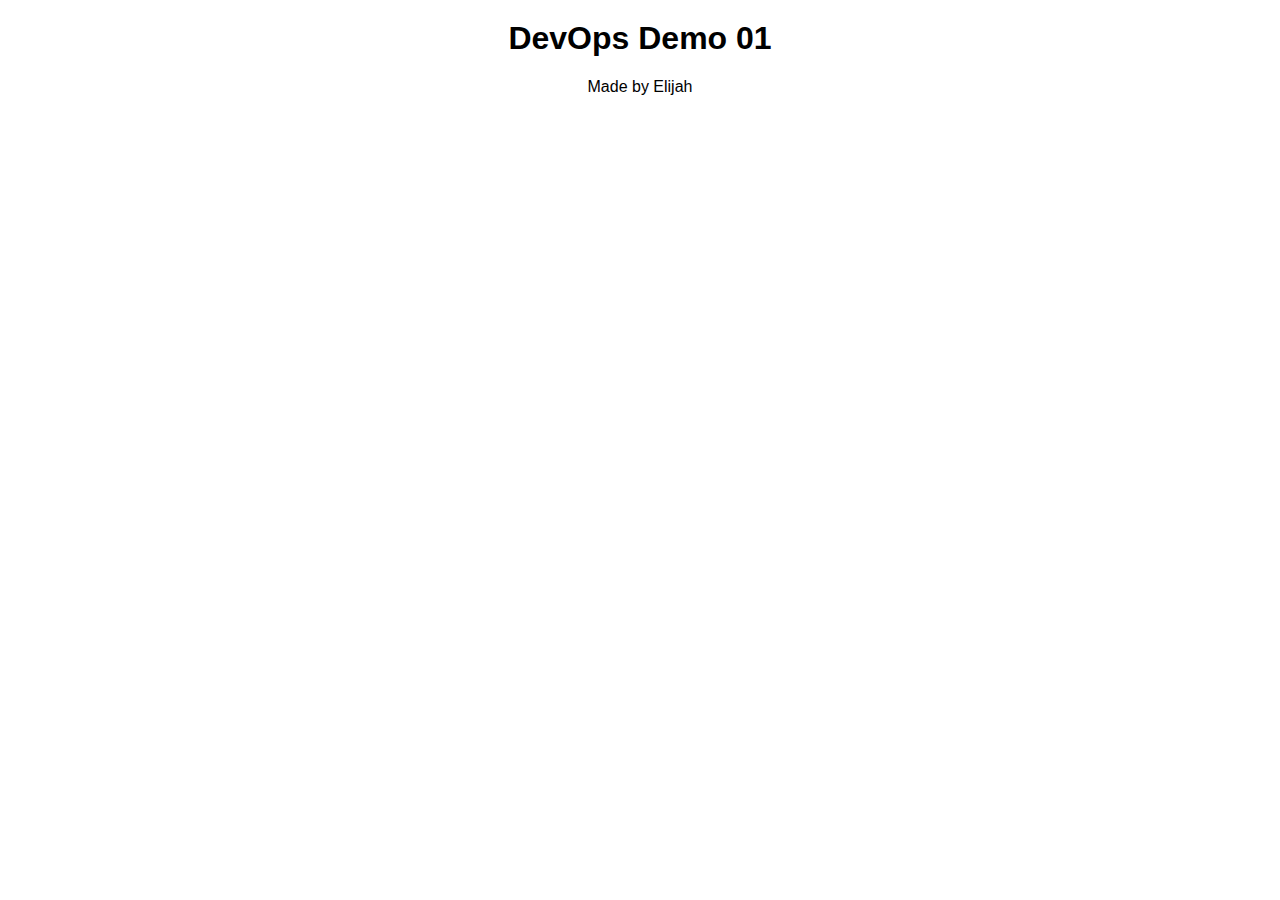
<file: LESSON-01/index.html>
<html>
    <head>
        <title>DeveOps Demo 01</title>
        <link rel="stylesheet" href="style.css">
    </head>
    <body>
        <h1>DevOps Demo 01</h1>
        <p>Made by Elijah</p>
    </body>
</html>
</file>
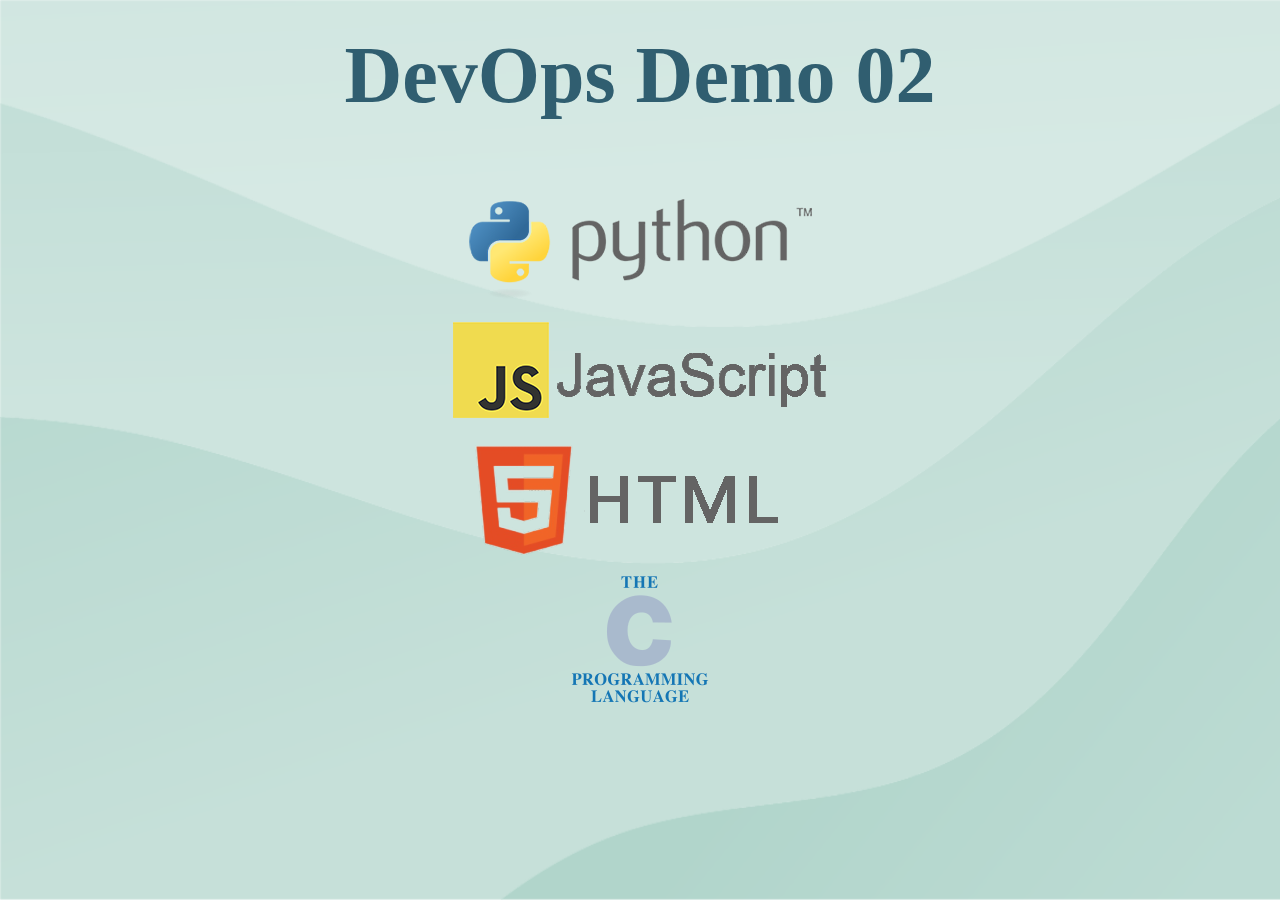
<file: LESSON-02/index.html>
<html>
    <head>
        <title>DevOps Demo 02</title>
        <link rel="stylesheet" href="css/style.css"> </link>
    </head>
    <body>
        <h1>DevOps Demo 02</h1>
        <div class ="menu">
            <a href="python.html">
                <img src="python_logo.png">
            </a>
        </div>
        <div class="menu">
            <a href="javascript.html">
                <img src="javascript_logo.png">
            </a>
        </div>
        <div class="menu">
            <a href="HTML_logo.png">
                <img src="HTML_logo.png">
            </a>
        </div>
        <div class="menu">
            <a href="C program language.png">
                <img src="C program language.png">
            </a>
        </div>
    </body>
</html>
</file>
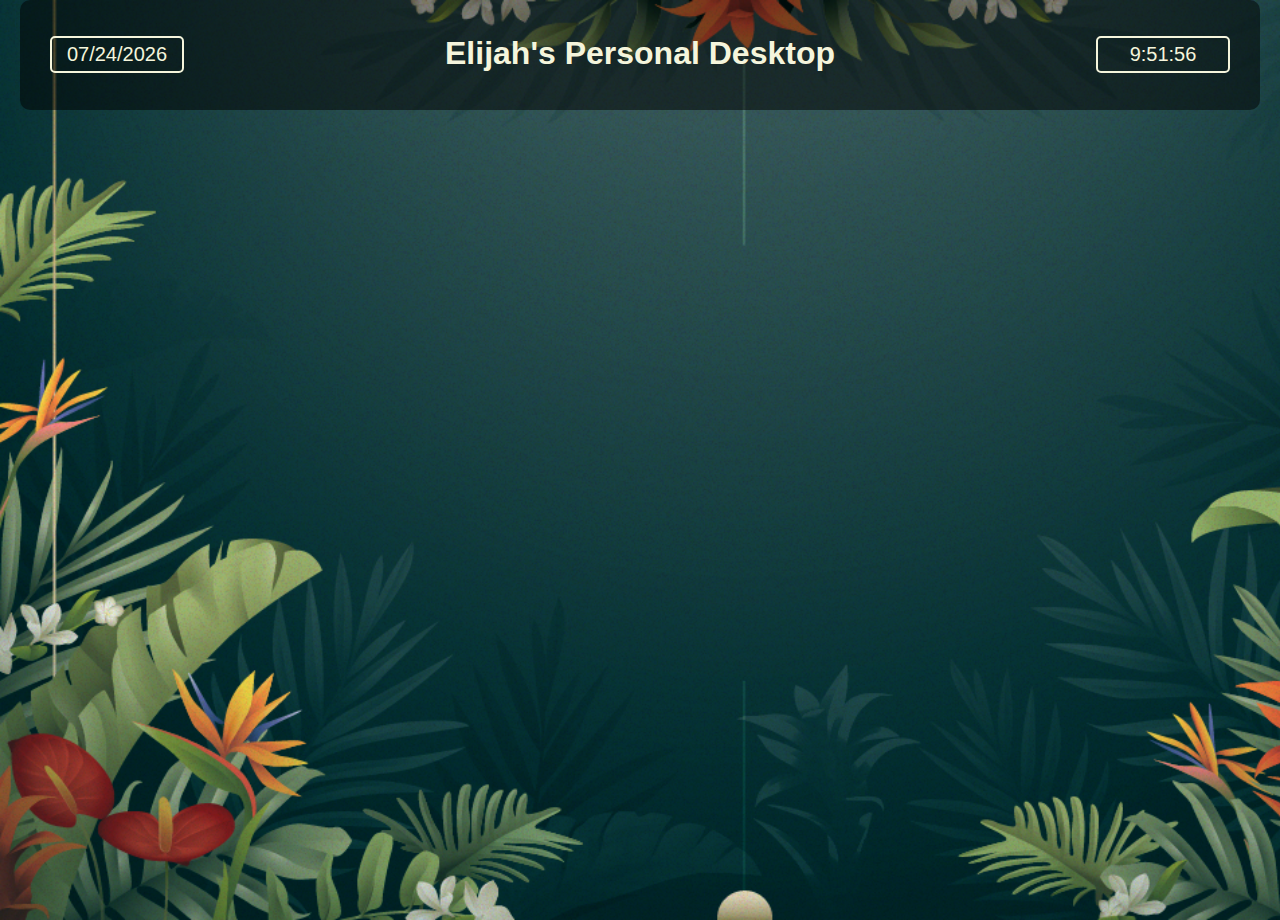
<file: LESSON-11/sun6pm-lesson11/index.html>
<!DOCTYPE html>
<html lang="en">
<head>
    <meta charset="UTF-8">
    <meta name="viewport" content="width=device-width, initial-scale=1.0">
    <title>My Online Desktop</title>
    <link rel="stylesheet" href="style.css">
    <script src="https://ajax.googleapis.com/ajax/libs/jquery/3.5.1/jquery.min.js"></script>
    <script src="scripts.js"></script>
</head>
<body onload="startTime()">
    <div class="container">
        <div class="top">
            <div id="date">Date</div>
            <h1>Elijah's Personal Desktop</h1>
            <div id="clock"></div>
        </div>
        <div class="main">
           
        </div>
    </div>
</body>

<script>
var sp = "/"
var today = new Date()
var dd = today.getDate();
var mm = today.getMonth() +1; //jan is 0
var yyyy = today.getFullYear();

if(dd<10) dd='0'+dd;
if (mm<10) mm='0'+mm;

$("#date").html(mm+sp+dd+sp+yyyy);
</script>
</html>
</file>
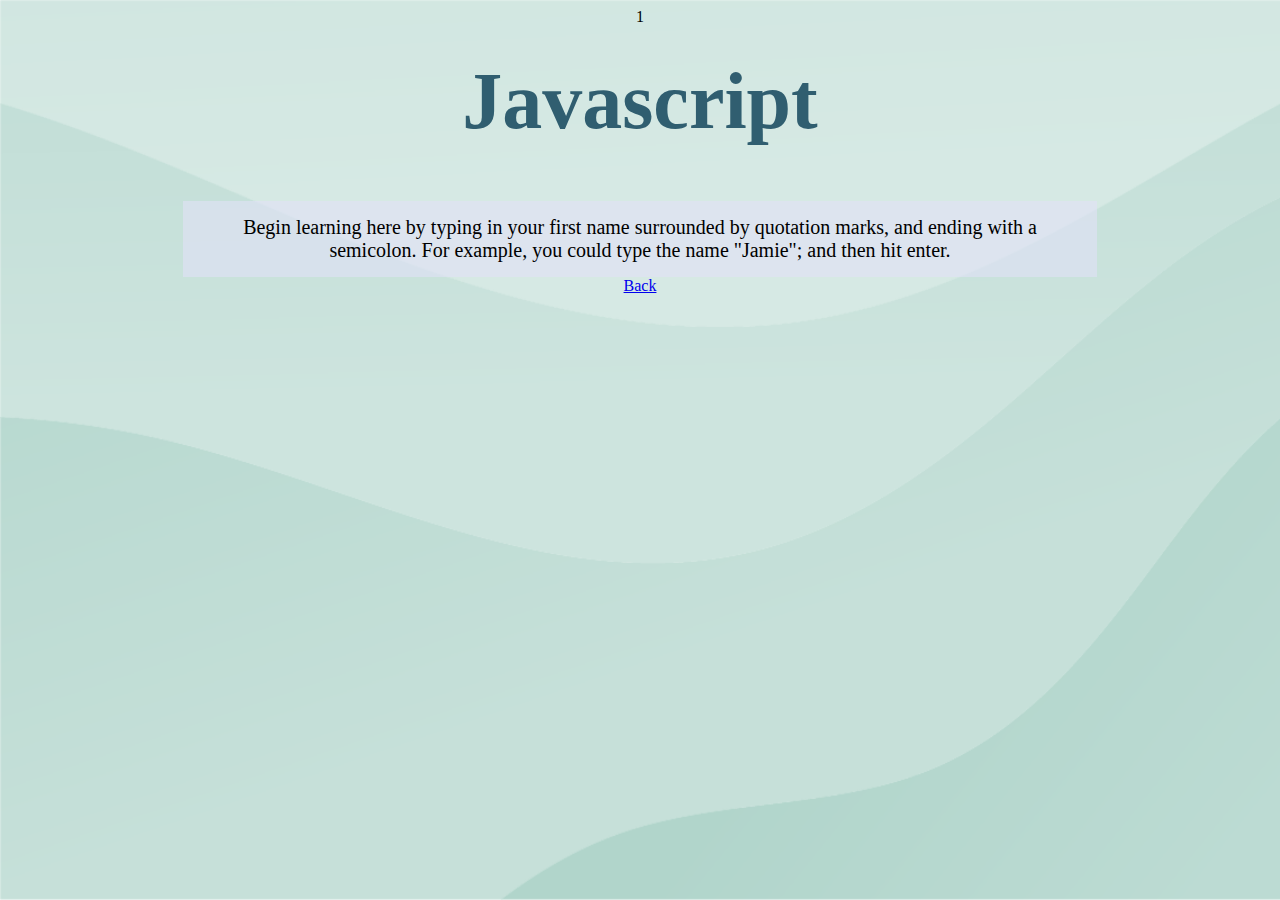
<file: LESSON-02/javascript.html>
1<html>
    <head>
        <title>Javascript</title>
        <link rel="stylesheet" href="css/style.css"> </link>
    </head>
    <body>
        <h1>Javascript</h1>
        <div class ="content">
            Begin learning here by typing in your first name surrounded by quotation marks, and ending with a semicolon. For example, you could type the name "Jamie";  and then hit enter.
        </div>
        <a class="back" href="index.html">Back</a>
    </body>
</html>
</file>
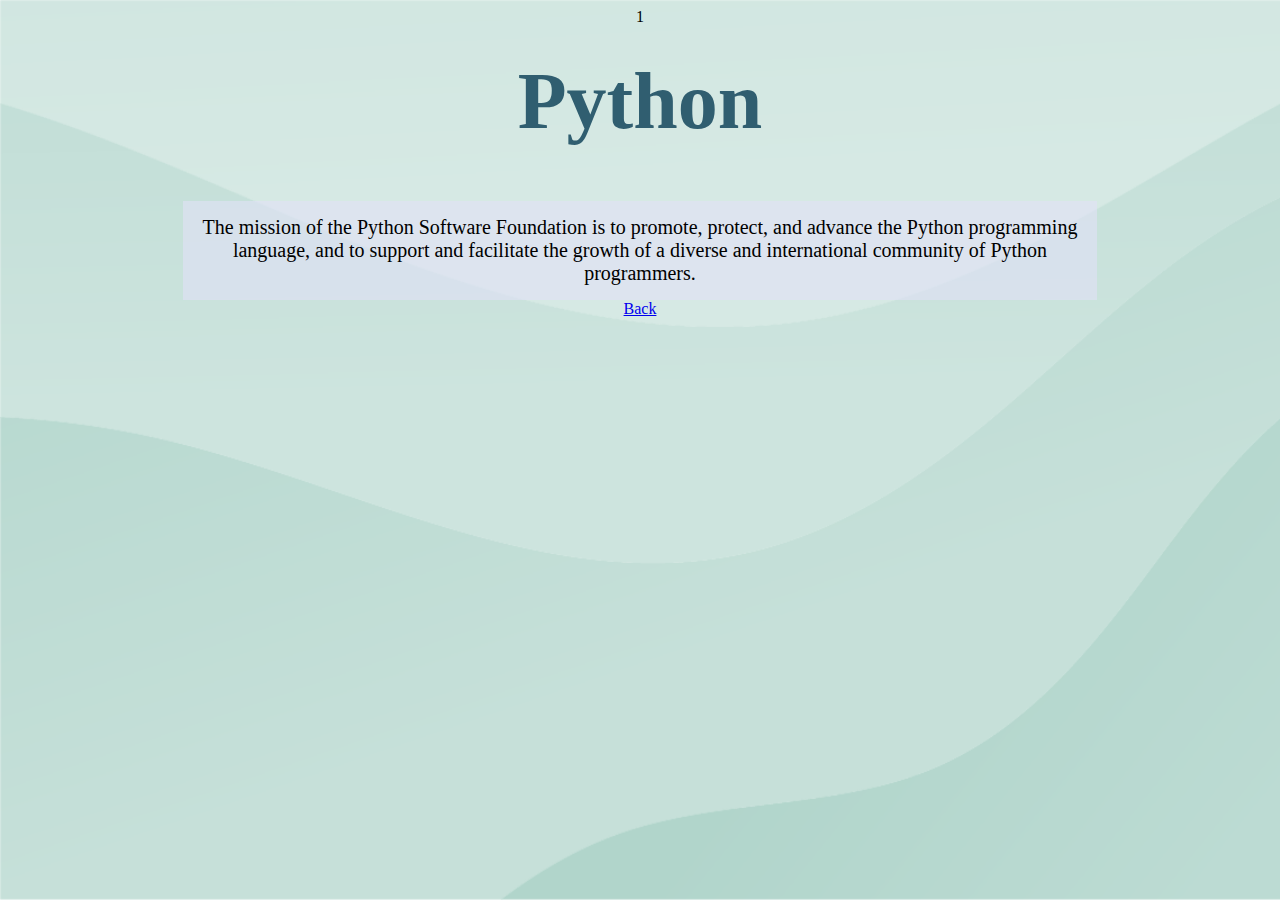
<file: LESSON-02/python.html>
1<html>
    <head>
        <title>Python</title>
        <link rel="stylesheet" href="css/style.css"> </link>
    </head>
    <body>
        <h1>Python</h1>
        <div class ="content">
            The mission of the Python Software Foundation is to promote, protect, and advance the Python programming language, and to support and facilitate the growth of a diverse and international community of Python programmers. 
        </div>
        <a class="back" href="index.html">Back</a>
    </body>
</html>
</file>
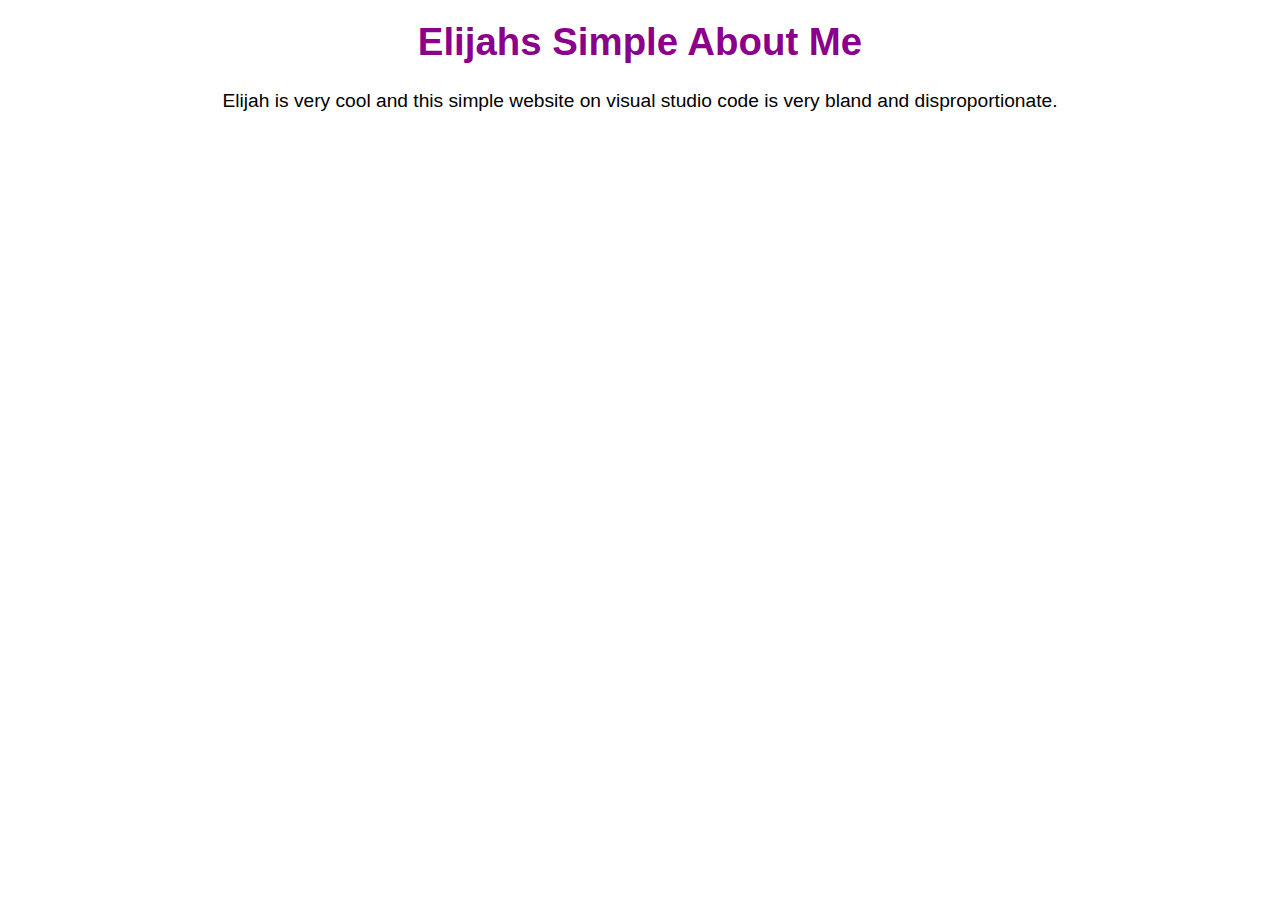
<file: LESSON-01/hw/about.html>
<html>

    <style>
        body {
            font-size: larger;
    text-align: center;
    font-family: 'Trebuchet MS', sans-serif;
    }

    h1 {
    font-size: 200%;
    margin-top: 20px;
    color: darkmagenta;
    }
    </style>

    <head>
        <div>
        <h1> Elijahs Simple About Me</h1>
        </div>
        <body>
            Elijah is very cool and this simple website on visual studio code is very bland and disproportionate.
        </body>
    </head>
</html>
</file>
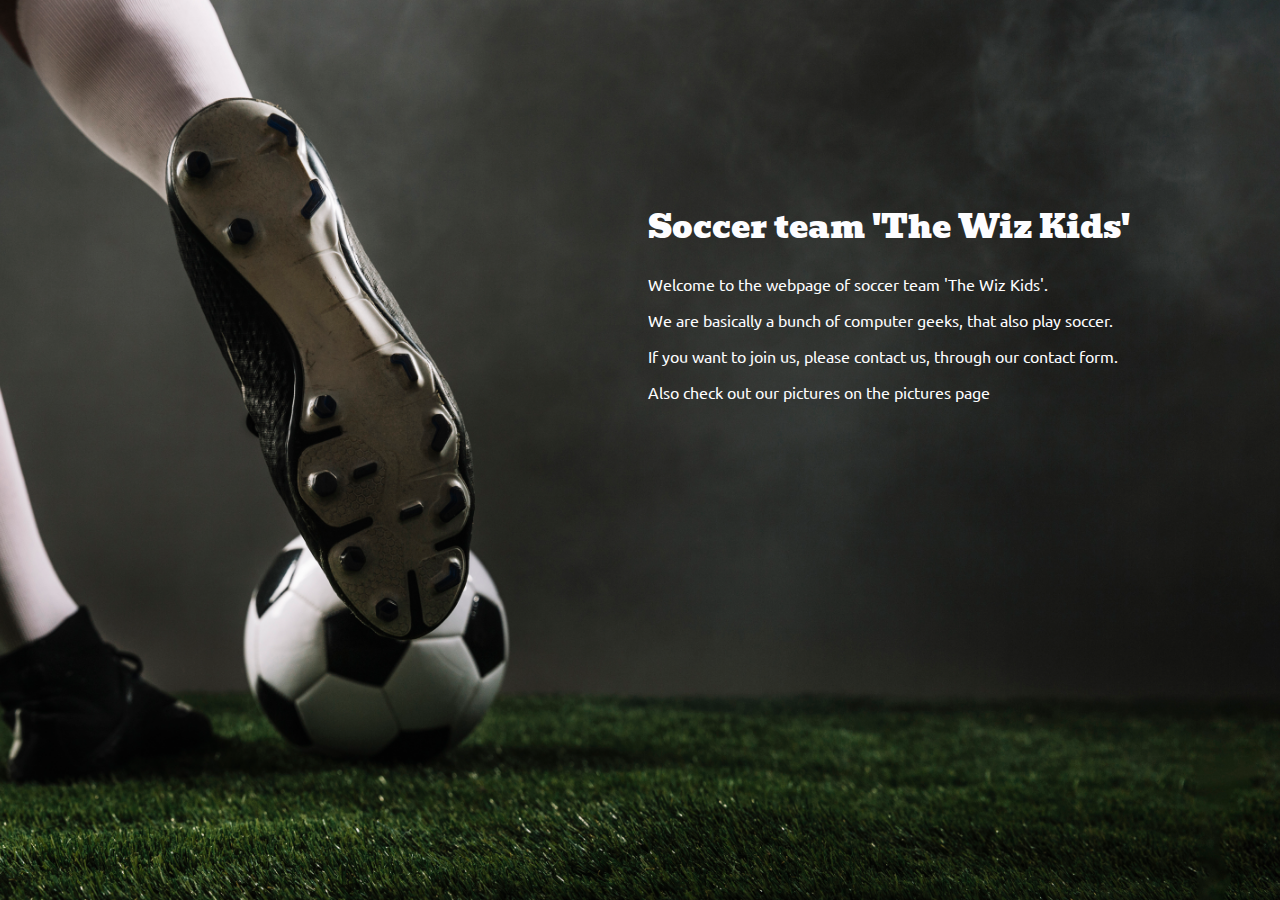
<file: LESSON-03/starter_files/main_file.html>
<html>
<head>
    <title>HTML</title>
    <link rel="stylesheet" href="style.css">
    <link rel="preconnect" href="https://fonts.googleapis.com">
    <link rel="preconnect" href="https://fonts.gstatic.com" crossorigin>
    <link href="https://fonts.googleapis.com/css2?family=Bevan&family=Ubuntu:wght@500&display=swap" rel="stylesheet">
</head>
<body>
    <div class="container">
        <h1>Soccer team 'The Wiz Kids'</h1>
        <div class="content">
            <p>Welcome to the webpage of soccer team 'The Wiz Kids'.</p>
            <p>We are basically a bunch of computer geeks, that also play soccer.</p>
            <p>If you want to join us, please contact us, through our contact form.</p>
            <p>Also check out our pictures on the pictures page</p>
        </div>
    </div>
</body>
</html>
</file>
<file: LESSON-01/style.css>
body {
    text-align: center;
    font-family: 'Trebuchet MS', sans-serif;
}

h1 {
    font-size: 200%;
    margin-top: 20px;
}
</file>
<file: LESSON-02/css/style.css>
body{
    text-align: center;
    background-image: url('../bg_mono.png');
    background-repeat: no-repeat;
    background-size: cover;
}

h1{
    color: #305E70;
    font-size: 80px;
    margin-top: 30px;
}

.content{
    background-color: rgba(225,225,246,0.6);
    font-size: 20px;
    width: 70%;
    margin: auto;
    padding: 15px;
}
</file>
<file: LESSON-11/sun6pm-lesson11/style.css>
body{
    font-family: 'Trebuchet MS', 'Lucida Sans Unicode', 'Lucida Grande', 'Lucida Sans', Arial, sans-serif;
    color: beige;
    margin: 0;
}

.container{
    background-image: url("img/bg.png");
    background-size: cover;
    background-repeat: no-repeat;

}

button{
    font-family: 'Trebuchet MS', 'Lucida Sans Unicode', 'Lucida Grande', 'Lucida Sans', Arial, sans-serif;
    color: rgba(0, 0, 0, 0.8);
    background-color: beige;
    font-size: 18px;
    border-radius: 5px;
    padding: 5px 10px;
    width: 70px;
    border-style: none;
    border: solid 2px beige;
    margin-top: 10px;

}

button:hover{
    background-color: rgba(0, 0, 0, 0.7);
    color: beige;
}


.top{
    background-color: rgba(0,0,0,0.5);
    height: 10vh;
    text-align: center;
    padding: 10px;
    border-radius: 10px;
    margin: 0 20px;
}

#date{
    position:absolute;
    top:4vh;
    left: 50px;
    font-size: 20px;
    border: 2px solid beige;
    padding: 5px;
    width: 120px;
    border-radius: 5px;

}

#clock{
    position:absolute;
    top:4vh;
    right: 50px;
    font-size: 20px;
    border: 2px solid beige;
    padding: 5px;
    width: 120px;
    border-radius: 5px;

}

h1{
    margin: auto;
    margin-top: 2.8vh;
}

.main{
    display: flex;
    height: 90vh; 
    max-width: 98vw;
    margin: auto;
}

.widget{
    height: 80vh;
    background-color: rgba(0,0,0,0.4); 
    margin: 8px;
    padding: 5px;
    padding-top: 0px;
    width: 32%;
    min-width: 300px;
    text-align: center;
    border-radius: 10px;
}

.notepad{
    max-width: 30vw;
    font-size: 20px;
}

#note-area{
    font-size: 18px;
    max-width: 28vw;
    max-height: 58vh;
    min-height: 25vh;
    border-radius: 10px;
}
</file>
<file: LESSON-03/starter_files/style.css>
body{
    background-image: url("img/soccer_bg.jpg");
    background-repeat: no-repeat;
    background-position: center;
    background-size: cover;
    font-family: 'Ubuntu', sans-serif;
    color: #FDFDFF;
    padding-top: 20px;
}
.container {
    position: absolute;
    top: 180px;
    right: 150px;
}
h1 {
    font-family: 'Bevan', cursive;
    font-weight: normal;
}
</file>
